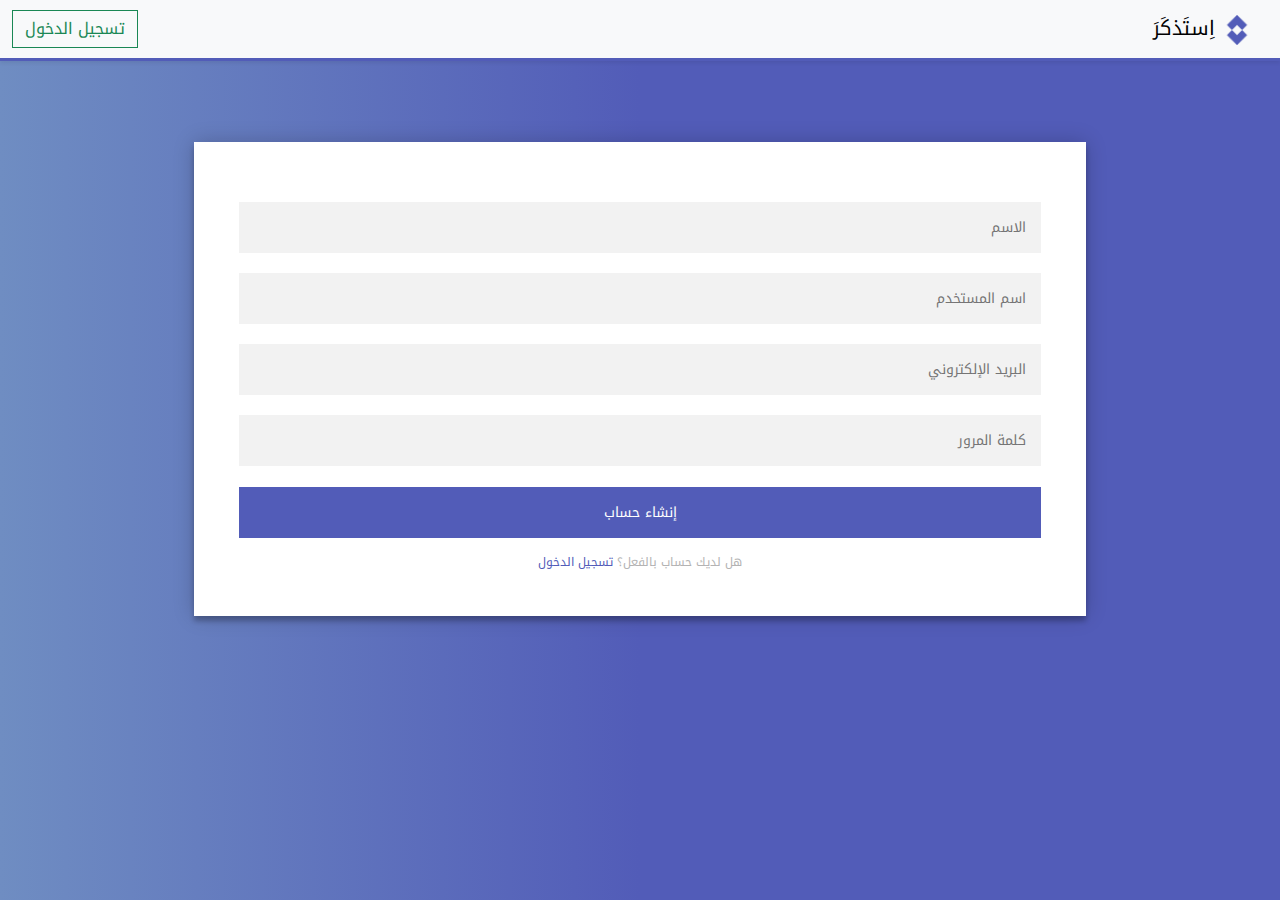
<file: index.html>
<!DOCTYPE html>
<html lang="ar" dir="rtl">
  <head>
    <meta charset="UTF-8" />
    <meta name="viewport" content="width=device-width, initial-scale=1.0" />
    <title>تسجيل جديد</title>
    <link href="https://cdn.jsdelivr.net/npm/bootstrap@5.3.3/dist/css/bootstrap.min.css" rel="stylesheet">

    <link rel="stylesheet" href="https://cdnjs.cloudflare.com/ajax/libs/font-awesome/6.6.0/css/all.min.css" integrity="sha512-Kc323vGBEqzTmouAECnVceyQqyqdsSiqLQISBL29aUW4U/M7pSPA/gEUZQqv1cwx4OnYxTxve5UMg5GT6L4JJg==" crossorigin="anonymous" referrerpolicy="no-referrer" />
    <link rel="stylesheet" href="./style.css" />
    <link rel="shortcut icon" href="./img/log.png" type="image/x-icon" />
  </head>

  <body>
    <nav class="navbar navbar-expand-lg navbar-light bg-light shadow-sm">
        <div class="container-fluid">
            <a class="navbar-brand" href="#">
                <img src="./img/log.png" alt="Logo" width="30" height="30">
                اِستَذكَرَ
            </a>

        <button
          class="navbar-toggler"
          type="button"
          data-bs-toggle="collapse"
          data-bs-target="#navbarNav"
          aria-controls="navbarNav"
          aria-expanded="false"
          aria-label="تبديل التنقل"
        >
          <span class="navbar-toggler-icon"></span>
        </button>
        <div
          class="collapse navbar-collapse justify-content-end"
          id="navbarNav"
        >
          <ul class="navbar-nav">
            <li class="nav-item">
              <a
                class="btn btn-outline-success"
                href="./login.html"
                style="border-radius: 0"
                >تسجيل الدخول <i class="fa-solid fa-arrow-right-to-bracket"></i></a
              >
            </li>
          </ul>
        </div>
      </div>
    </nav>
    <div class="container d-flex justify-content-center align-items-center mt-5">
    <div class="login-page">
      <div class="form">
        <input type="text" id="realName" placeholder="الاسم" />
        <div id="nameAlertMessage" class="alertMessage hidden">
          الاسم غير صالح
        </div>
        <input type="text" id="username" placeholder="اسم المستخدم" />
        <div id="usernameAlertMessage" class="alertMessage hidden">
          اسم المستخدم غير صالح
        </div>
        <input type="text" id="email" placeholder="البريد الإلكتروني" />
        <div id="emailAlertMessage" class="alertMessage hidden">
          البريد الإلكتروني غير صالح
        </div>
        <input type="password" id="password" placeholder="كلمة المرور" />
        <div id="passwordAlertMessage" class="alertMessage hidden mb-3">
          كلمة المرور غير صالحة
        </div>
        <button id="signUpButton"  class="btn btn-success mt-3" style="border-radius: 0;">إنشاء حساب</button>
        <p class="message">
          هل لديك حساب بالفعل؟ <a href="./login.html" >تسجيل الدخول</a>
        </p>
      </div>
    </div>
    </div>

    <script src="https://cdn.jsdelivr.net/npm/bootstrap@5.3.3/dist/js/bootstrap.bundle.min.js"></script>
    <script src="./min.js"></script>
  </body>
</html>
</file>
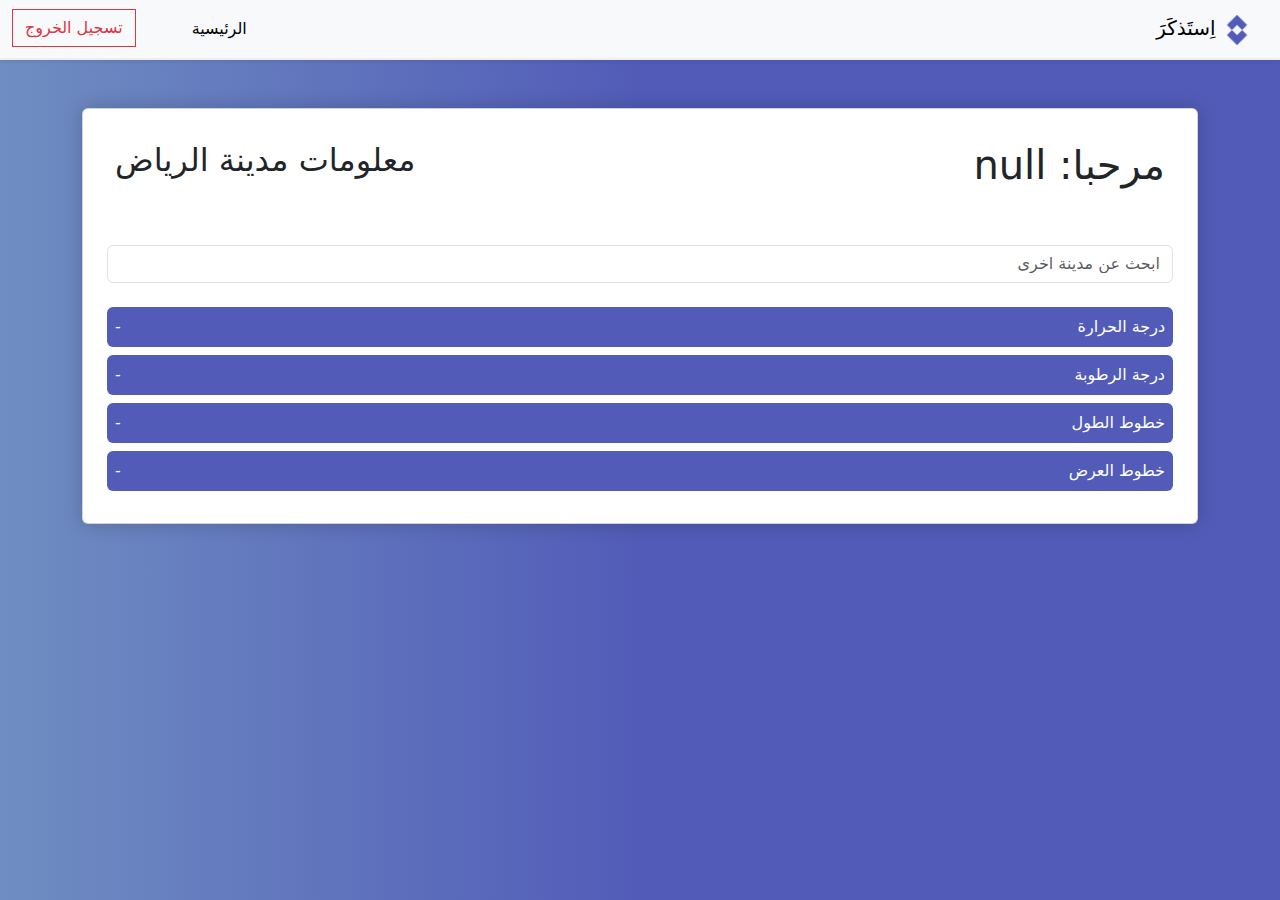
<file: climate.html>
<!DOCTYPE html>
<html lang="ar" dir="rtl">
<head>
    <meta charset="UTF-8" />
    <meta name="viewport" content="width=device-width, initial-scale=1.0" />
    <title>معلومات الطقس</title>
    <link rel="stylesheet" href="./climate.css" />
    <link
      href="https://cdn.jsdelivr.net/npm/bootstrap@5.3.3/dist/css/bootstrap.min.css"
      rel="stylesheet"
    />
    <link
      rel="shortcut icon"
      href="https://w7.pngwing.com/pngs/983/769/png-transparent-svg-animation-computer-icons-rocket-icon-purple-company-cartoon-thumbnail.png"
      type="image/x-icon"
    />
    <link rel="stylesheet" href="https://cdnjs.cloudflare.com/ajax/libs/font-awesome/6.6.0/css/all.min.css" integrity="sha512-Kc323vGBEqzTmouAECnVceyQqyqdsSiqLQISBL29aUW4U/M7pSPA/gEUZQqv1cwx4OnYxTxve5UMg5GT6L4JJg==" crossorigin="anonymous" referrerpolicy="no-referrer" />
</head>
<body>
    <nav class="navbar navbar-expand-lg navbar-light bg-light shadow-sm">
        <div class="container-fluid">
          <a class="navbar-brand" href="./home.html">
            <img src="./img/log.png" alt="Logo" width="30" height="30" />
            اِستَذكَرَ
          </a>
    
          <button
            class="navbar-toggler"
            type="button"
            data-bs-toggle="collapse"
            data-bs-target="#navbarNav"
            aria-controls="navbarNav"
            aria-expanded="false"
            aria-label="تبديل التنقل"
          >
            <span class="navbar-toggler-icon"></span>
          </button>
          <div class="collapse navbar-collapse justify-content-end" id="navbarNav">
            <ul class="navbar-nav">
              <li class="nav-item">
                <a class="nav-link active" aria-current="page" href="./home.html">الرئيسية</a>
              </li>
              <li class="nav-item mx-3">
                <a class="nav-link active disabled" style="color: #525cb8;" aria-current="page" href="#" id="nameStored2"></a>
              </li>
              <li class="nav-item">
                <a
                  class="btn btn-outline-danger"
                  href="./index.html"
                  style="border-radius: 0"
                  id="logOut"
                  >تسجيل الخروج <i class="fa-solid fa-arrow-right-from-bracket"></i></a
                >
              </li>
            </ul>
          </div>
        </div>
      </nav>
    <div class="container my-5">
      <div class="card p-4">
        <div class="dateInfo text-center mb-4 d-flex justify-content-between p-2 mb-2" >
            <h1 id="nameStored">مرحبا</h1>
            <h2 id="city">معلومات مدينة الرياض</h2>
          </div>
          <input type="text" id="search" class="form-control mt-3" placeholder="ابحث عن مدينة اخرى" style="text-align: right;">
  
          <div class="weather-info mt-4">
              <div class="d-flex justify-content-between p-2 mb-2 rounded  text-white" style="background-color: #525cb8;">
                  <span>درجة الحرارة</span>
                  <span id="temp">-</span>
              </div>
              <div class="d-flex justify-content-between p-2 mb-2 rounded  text-white" style="background-color: #525cb8;">
                  <span>درجة الرطوبة</span>
                  <span id="humidity">-</span>
              </div>
              <div class="d-flex justify-content-between p-2 mb-2 rounded  text-white" style="background-color: #525cb8;">
                  <span>خطوط الطول</span>
                  <span id="lon">-</span>
              </div>
              <div class="d-flex justify-content-between p-2 mb-2 rounded  text-white" style="background-color: #525cb8;">
                  <span>خطوط العرض</span>
                  <span id="lat">-</span>
              </div>
          </div>
      </div>
  </div>
  
  <script src="https://cdn.jsdelivr.net/npm/bootstrap@5.3.3/dist/js/bootstrap.bundle.min.js"></script>

    <script src="./climate.js"></script>
    <script>
         let nameArea2 = document.getElementById('nameStored2');
 let userName = localStorage.getItem('name');
 if (userName) {
   nameArea2.innerHTML = `  <b>${userName}</b> <i class="fa-regular fa-circle-user fa-lg"></i>`;
 } else {
   nameArea.innerText = 'مرحبا بكم';
 }
    </script>
</body>
</html>
</file>
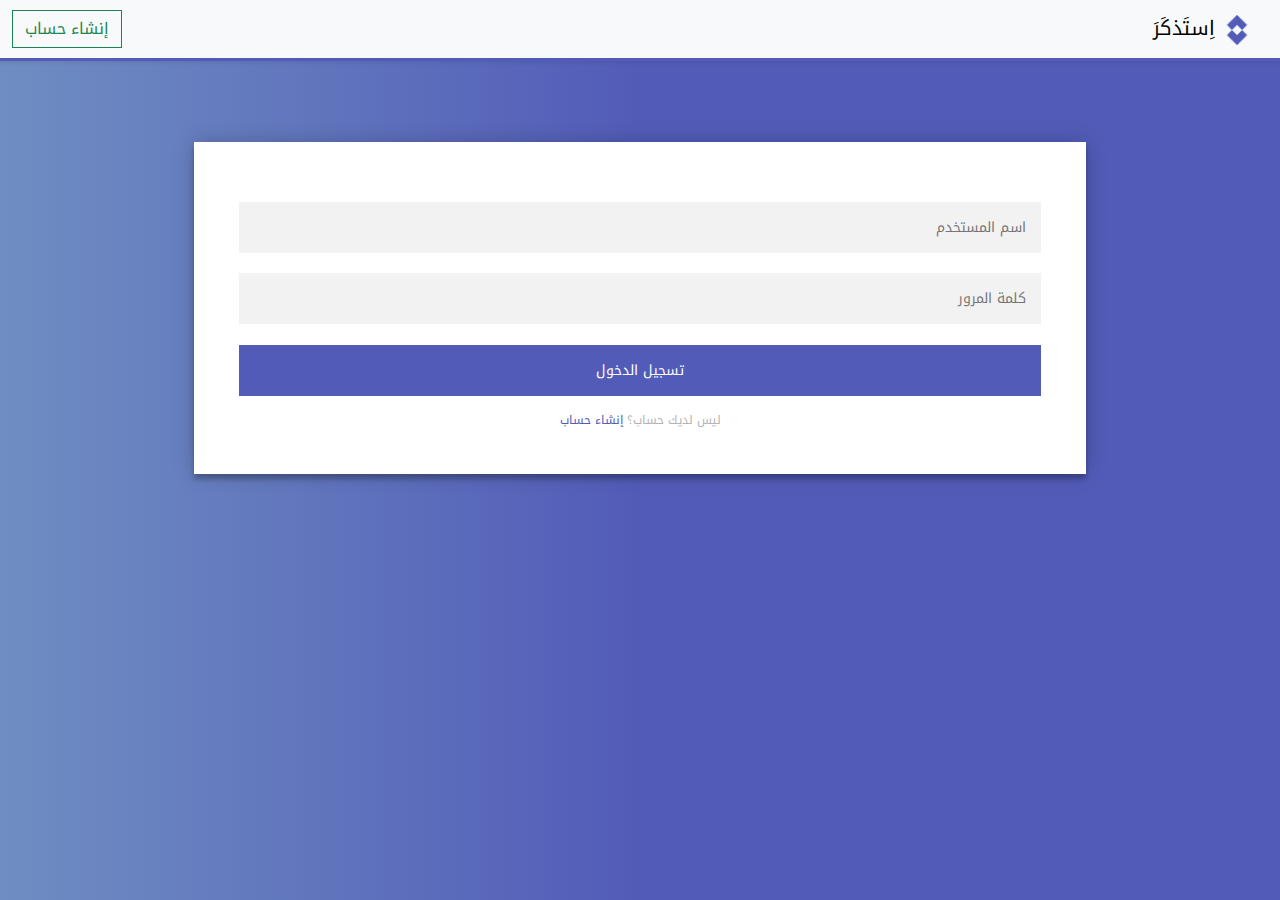
<file: login.html>
<!DOCTYPE html>
<html lang="ar" dir="rtl">
<head>
    <meta charset="UTF-8">
    <meta name="viewport" content="width=device-width, initial-scale=1.0">
    <title> تسجيل الدخول</title>
    <link href="https://cdn.jsdelivr.net/npm/bootstrap@5.3.3/dist/css/bootstrap.min.css" rel="stylesheet">
    <link rel="stylesheet" href="style.css">
    <link rel="shortcut icon" href="./img/log.png" type="image/x-icon">
    <link rel="stylesheet" href="https://cdnjs.cloudflare.com/ajax/libs/font-awesome/6.6.0/css/all.min.css" integrity="sha512-Kc323vGBEqzTmouAECnVceyQqyqdsSiqLQISBL29aUW4U/M7pSPA/gEUZQqv1cwx4OnYxTxve5UMg5GT6L4JJg==" crossorigin="anonymous" referrerpolicy="no-referrer" />
</head>
<body>
  <nav class="navbar navbar-expand-lg navbar-light bg-light shadow-sm">
    <div class="container-fluid">
        <a class="navbar-brand" href="#">
            <img src="./img/log.png" alt="Logo" width="30" height="30">
            اِستَذكَرَ
        </a>
        
        <button class="navbar-toggler" type="button" data-bs-toggle="collapse" data-bs-target="#navbarNav" aria-controls="navbarNav" aria-expanded="false" aria-label="تبديل التنقل">
            <span class="navbar-toggler-icon"></span>
        </button>
        <div class="collapse navbar-collapse justify-content-end" id="navbarNav">
            <ul class="navbar-nav">
                <li class="nav-item">
                    <a class="btn btn-outline-success" href="./index.html" style="border-radius: 0;">إنشاء حساب <i class="fa-solid fa-user-plus"></i></a>
                </li>
            </ul>
        </div>
    </div>
</nav>
<div class="container d-flex justify-content-center align-items-center mt-5">
<div class="login-page">
    <div class="form">
        <input type="text" id="username" placeholder="اسم المستخدم">
        <div id="usernameAlertMessage" class="alertMessage hidden">اسم المستخدم غير صالح</div>
        <input type="password" id="password" placeholder="كلمة المرور">
        <div id="passwordAlertMessage" class="alertMessage hidden mb-3">كلمة المرور غير صالحة</div>
        <button id="loginButton" class="mt-3">تسجيل الدخول</button>
        <p class="message">ليس لديك حساب؟ <a href="./index.html">إنشاء حساب</a></p>
    </div>
</div>
</div>

<script src="https://cdn.jsdelivr.net/npm/bootstrap@5.3.3/dist/js/bootstrap.bundle.min.js"></script>
<script src="./log.js"></script>
</body>
</html>
</file>
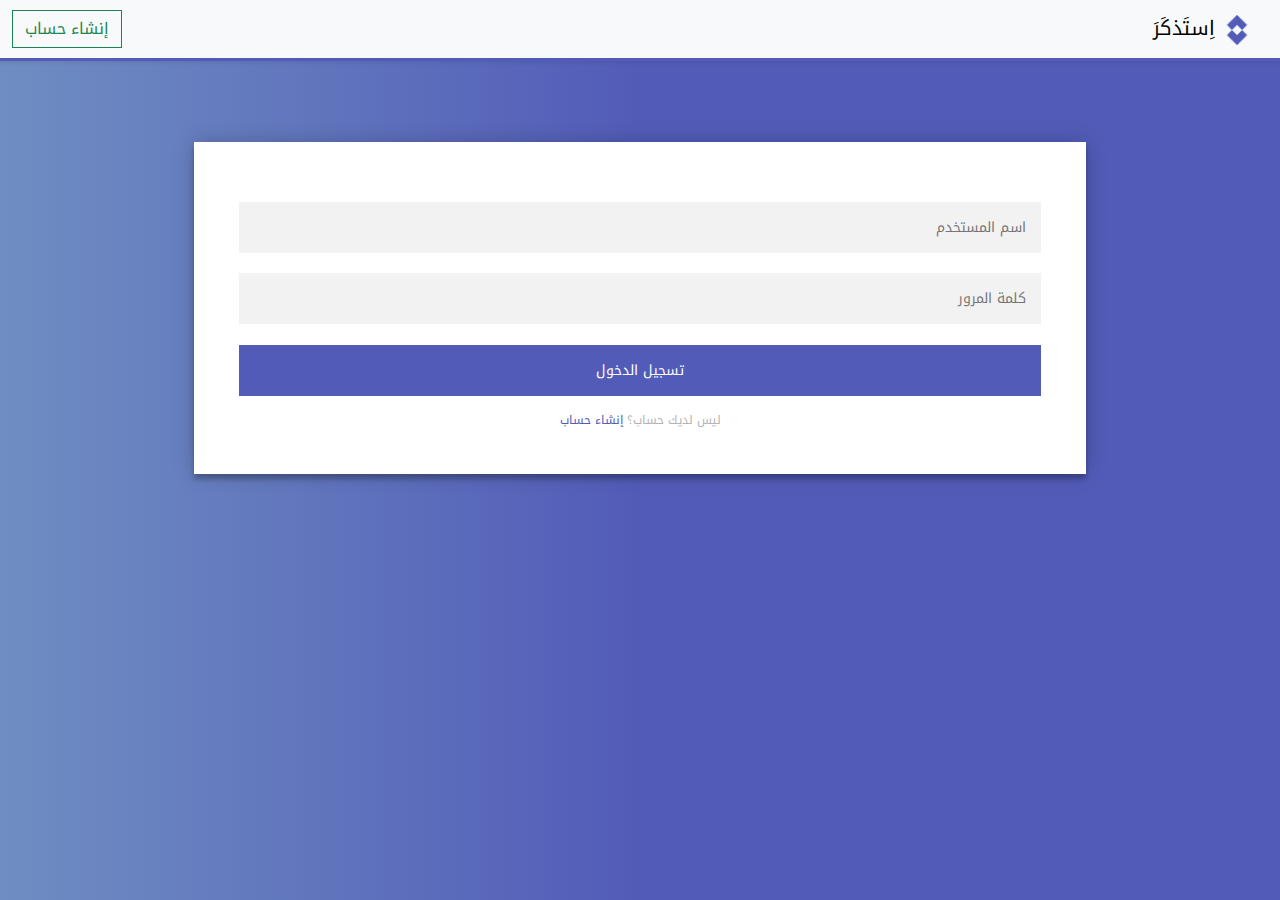
<file: prayers.html>
<!DOCTYPE html>
<html lang="ar" dir="rtl">
<head>
    <meta charset="UTF-8" />
    <meta name="viewport" content="width=device-width, initial-scale=1.0" />
    <title>مواعيد الصلاة</title>
    <link rel="stylesheet" href="prayers.css" />
    <link rel="shortcut icon" href="./img/log.png" type="image/x-icon">
    <link rel="stylesheet" href="https://cdnjs.cloudflare.com/ajax/libs/font-awesome/6.6.0/css/all.min.css" integrity="sha512-Kc323vGBEqzTmouAECnVceyQqyqdsSiqLQISBL29aUW4U/M7pSPA/gEUZQqv1cwx4OnYxTxve5UMg5GT6L4JJg==" crossorigin="anonymous" referrerpolicy="no-referrer" />
    <link href="https://cdn.jsdelivr.net/npm/bootstrap@5.3.3/dist/css/bootstrap.min.css" rel="stylesheet" />
</head>
<body>
  <nav class="navbar navbar-expand-lg navbar-light bg-light shadow-sm">
    <div class="container-fluid">
      <a class="navbar-brand" href="./home.html">
        <img src="./img/log.png" alt="Logo" width="30" height="30" />
        اِستَذكَرَ
      </a>

      <button
        class="navbar-toggler"
        type="button"
        data-bs-toggle="collapse"
        data-bs-target="#navbarNav"
        aria-controls="navbarNav"
        aria-expanded="false"
        aria-label="تبديل التنقل"
      >
        <span class="navbar-toggler-icon"></span>
      </button>
      <div class="collapse navbar-collapse justify-content-end" id="navbarNav">
        <ul class="navbar-nav">
          <li class="nav-item">
            <a class="nav-link active" aria-current="page" href="./home.html">الرئيسية</a>
          </li>
          <li class="nav-item mx-3">
            <a class="nav-link active disabled" style="color: #525cb8;" aria-current="page" href="#" id="nameStored2"></a>
          </li>
          <li class="nav-item">
            <a
              class="btn btn-outline-danger"
              href="./index.html"
              style="border-radius: 0"
              id="logOut"
              >تسجيل الخروج <i class="fa-solid fa-arrow-right-from-bracket"></i></a
            >
          </li>
        </ul>
      </div>
    </div>
  </nav>
    <div class="container my-5">
          <div class="card p-4 shadow-lg ">
            <div class="dateInfo text-center d-flex justify-content-between p-2 mb-2">
              <h3 class="text-center mb-3">مواعيد الأذان</h3>
              <button type="button" class="btn btn-primary" onclick="dates()" style="background-color: #525cb8; border-radius: 0;">تغير التاريخ</button>
            </div>
            <div class="dateInfo text-center d-flex justify-content-between p-2 mb-2">
              <h3 id="day">اليوم</h3>
              <h2 id="dateHijri" class="mb-2">التاريخ الهجري</h2>
              <h2 id="dateGregorian" class="text-center mb-2" style="display: none;">التاريخ الميلادي</h2>
            </div>
            
          <div class="dateInfo text-center  d-flex justify-content-between p-2 mb-2">
            <h4>حدد المدينة: </h4>
            <select id="citySelect" class="form-select " style="width: 25%;">
              <option value="Makkah">مكة</option>
              <option value="Riyadh">الرياض</option>
              <option value="Eastern Province">المنطقة الشرقية</option>
              <option value="Medina">المدينة المنورة</option>
          </select>           
         </div>



          <div class="prayerTimes">
              <div class="d-flex justify-content-between p-2 mb-2 rounded bg-success text-white">
                  <span>الفجر</span>
                  <span id="fajirPrayers">-</span>
              </div>
              <div class="d-flex justify-content-between p-2 mb-2 rounded bg-success text-white">
                  <span>الظهر</span>
                  <span id="DhuhrPrayers">-</span>
              </div>
              <div class="d-flex justify-content-between p-2 mb-2 rounded bg-success text-white">
                  <span>العصر</span>
                  <span id="AsrPrayers">-</span>
              </div>
              <div class="d-flex justify-content-between p-2 mb-2 rounded bg-success text-white">
                  <span>المغرب</span>
                  <span id="MaghribPrayers">-</span>
              </div>
              <div class="d-flex justify-content-between p-2 mb-2 rounded bg-success text-white">
                  <span>العشاء</span>
                  <span id="IshaPrayers">-</span>
              </div>
          </div>
      </div>
      </div>
    </div>
      </div>
      

  </div>

    <audio id="adhanSound" src="./videoplayback.m4a" preload="auto"></audio>
    <script src="https://cdn.jsdelivr.net/npm/bootstrap@5.3.3/dist/js/bootstrap.bundle.min.js"></script>
    <script>  

    let datre=true

    function dates(){
      if(datre){
        document.getElementById("dateGregorian").style.display="block"
        document.getElementById("dateHijri").style.display="none"
        datre=false

      }else{
        document.getElementById("dateGregorian").style.display="none"
        document.getElementById("dateHijri").style.display="block"
        datre=true
      }


    }
    
    
    if (!localStorage.getItem('name')) {
      window.location.href = './login.html';
  }
 let nameArea2 = document.getElementById('nameStored2');
 let userName = localStorage.getItem('name');
 if (userName) {
   nameArea2.innerHTML = `  <b>${userName}</b> <i class="fa-regular fa-circle-user fa-lg"></i>`;
 } else {
   nameArea.innerText = 'مرحبا بكم';
 }

  document.getElementById('logOut').addEventListener('click', () => {
    localStorage.clear();
  });
  
  </script>
    <script src="./prayers.js"></script>
</body>
</html>
</file>
<file: style.css>
@import url('https://fonts.googleapis.com/css2?family=Noto+Kufi+Arabic:wght@100..900&display=swap');
body {
    background: linear-gradient(90deg, rgb(111, 141, 194) 0%, rgb(82, 92, 184) 50%);
    font-family: "Noto Kufi Arabic", system-ui;
}

.navbar {
    border-bottom: 3px solid #525cb8;
}

.login-page {
    width: 80%;
    padding: 3% 0 0;
    margin: auto;
}

.form {
    position: relative;
    z-index: 1;
    background: #FFFFFF;
    margin: 0 auto 100px;
    padding: 45px;
    text-align: center;
    box-shadow: 0 0 20px 0 rgba(0, 0, 0, 0.2), 0 5px 5px 0 rgba(0, 0, 0, 0.24);
}

.form input {
  font-family: "Noto Kufi Arabic", system-ui;
  outline: 0;
    background: #f2f2f2;
    width: 100%;
    border: 0;
    margin: 15px 0 5px;
    padding: 15px;
    box-sizing: border-box;
    font-size: 14px;
}

.form button {
  font-family: "Noto Kufi Arabic", system-ui;
  text-transform: uppercase;
    outline: 0;
    background: #525cb8;
    width: 100%;
    border: 0;
    padding: 15px;
    color: #FFFFFF;
    font-size: 14px;
    -webkit-transition: all 0.3s ease;
    transition: all 0.3s ease;
    cursor: pointer;
}

.form button:hover, .form button:active, .form button:focus {
    background: #525cb8;
}

.alertMessage {
    color: red;
    font-size: 12px;
    text-align: right;
}

.hidden {
    display: none;
}

.message {
    margin: 15px 0 0;
    color: #b3b3b3;
    font-size: 12px;
}

.message a {
    color: #525cb8;
    text-decoration: none;
}
</file>
<file: climate.css>
@import url('https://fonts.googleapis.com/css2?family=Noto+Kufi+Arabic:wght@100..900&display=swap');

body {
    background: linear-gradient(90deg, rgb(111, 141, 194) 0%, rgb(82, 92, 184) 50%);
    font-family: "Noto Kufi Arabic", system-ui;
    margin: 0;
    padding: 0;
}

.navbar {
    border-bottom: 2px solid #eee;
}

.card {
    background: #FFFFFF;
    text-align: center;
    border-radius: 0;
    box-shadow: 0 0 20px rgba(0, 0, 0, 0.2);
}

.weather-info .d-flex {
    font-size: 16px;
}

input[type="text"] {
    text-align: right;
}

button:focus {
    outline: none;
}
</file>
<file: prayers.css>
@import url('https://fonts.googleapis.com/css2?family=Noto+Kufi+Arabic:wght@100..900&display=swap');

body {
    background: linear-gradient(90deg, rgb(111, 141, 194) 0%, rgb(82, 92, 184) 50%);
    font-family: "Noto Kufi Arabic", system-ui;
    margin: 0;
    padding: 0;
}

.navbar {
    border-bottom: 2px solid #eee;
}

.card {
    background: #FFFFFF;
    text-align: center;
    border-radius: 0;
    box-shadow: 0 0 20px rgba(0, 0, 0, 0.2);
}

.prayerTimes .bg-success {
    background-color: #525cb8 !important;
}

.prayerTimes span {
    font-size: 16px;
}

.hidden {
    display: none;
}

button:focus {
    outline: none;
}
</file>
